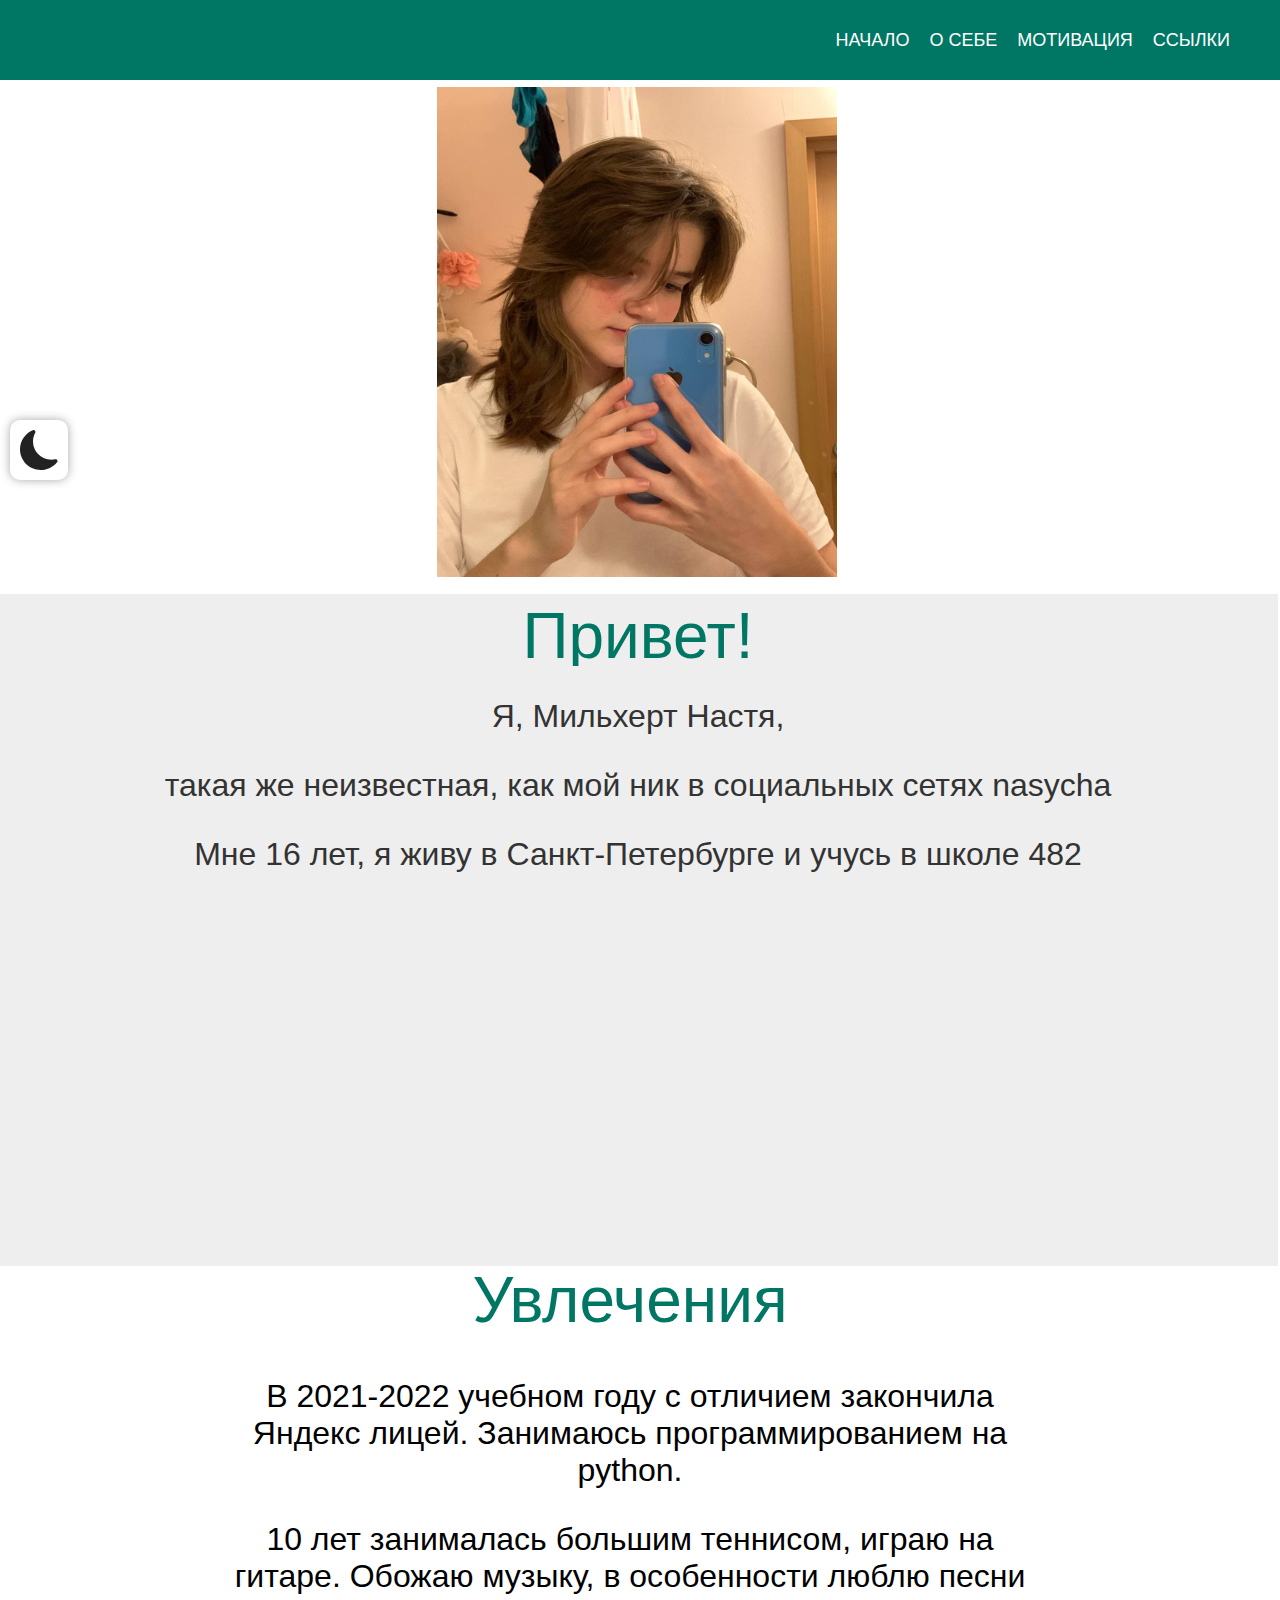
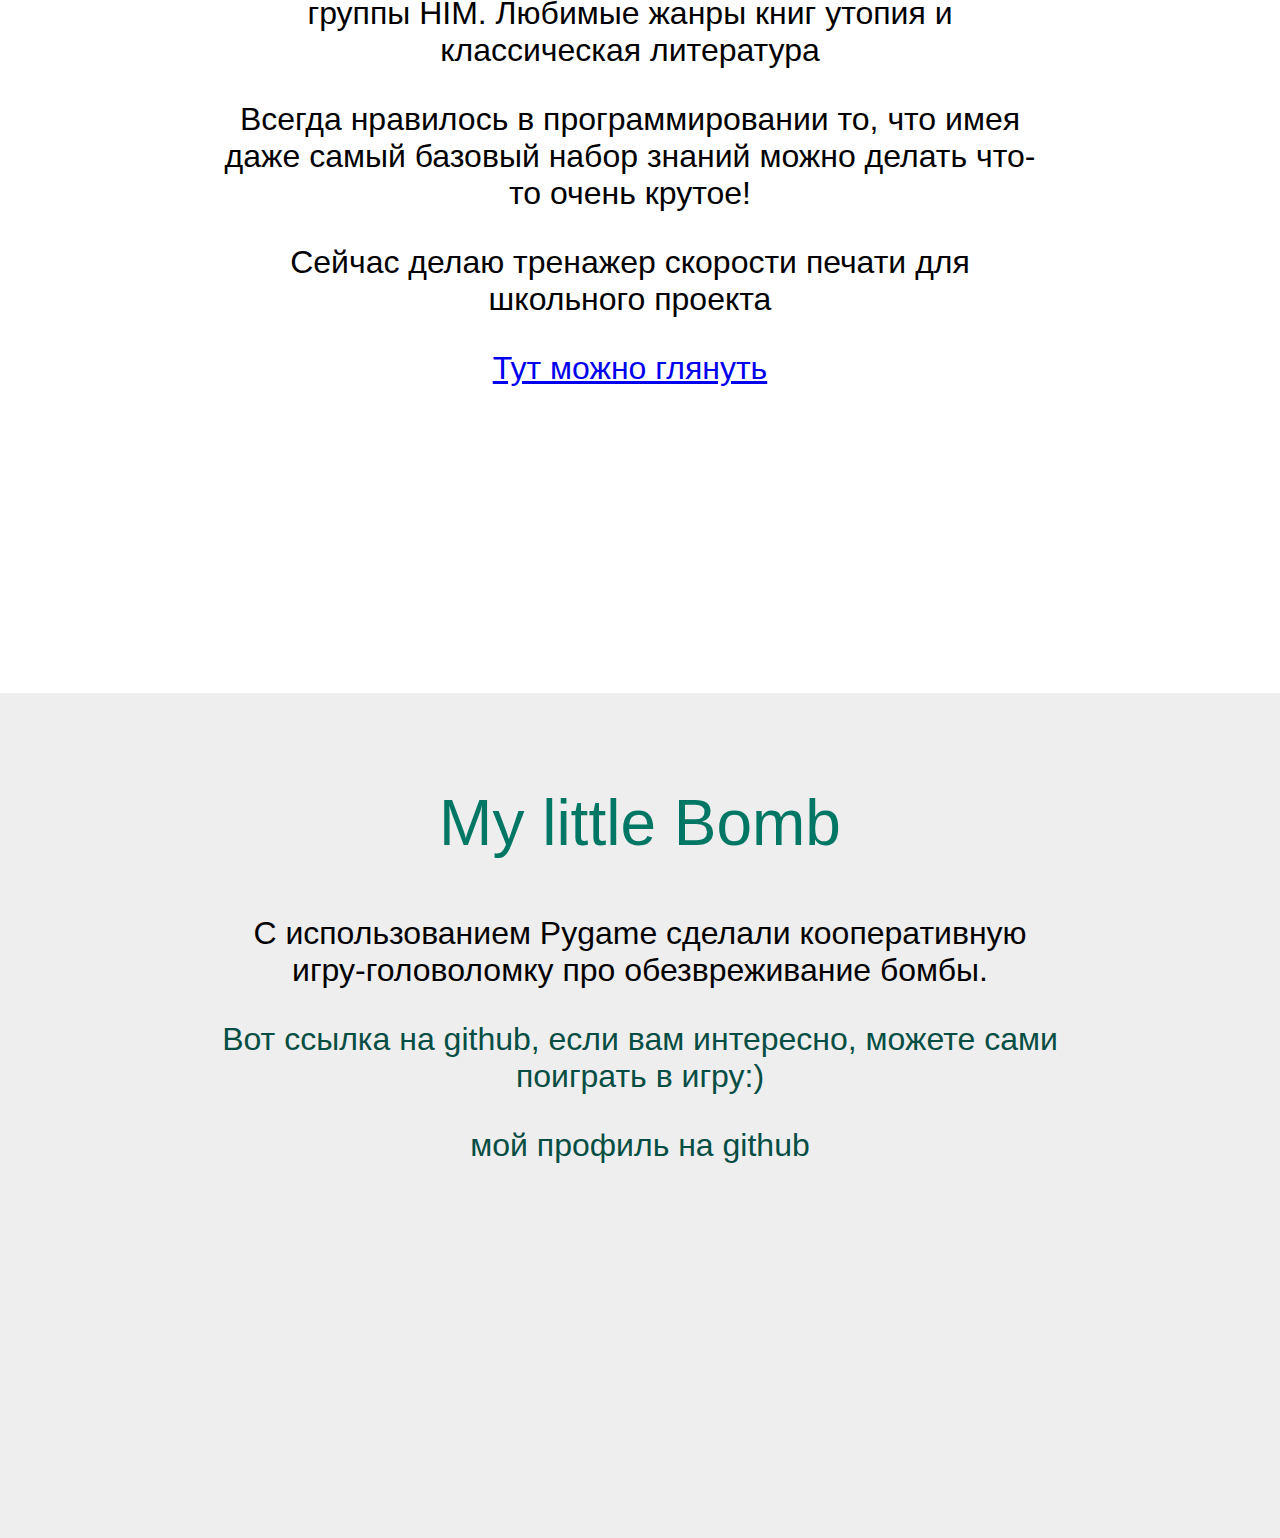
<file: index.html>
<!DOCTYPE html>
<html lang="en">
<head>
    <meta charset="UTF-8">
    <meta http-equiv="X-UA-Compatible" content="IE=edge">
    <meta name="viewport" content="width=device-width">
    <link rel="stylesheet" href="two.css">
    <link rel="stylesheet" title="theme" href="theme-light.css">
    <title>Настя Мильхерт</title>
</head>
<body>
        <div class="theme">
            <svg class="changeTheme" data-theme="light" width="40" height="40" viewBox="0 0 40 40" fill="#ffffff" xmlns="http://www.w3.org/2000/svg"> <path d="M20 30C22.6522 30 25.1957 28.9464 27.0711 27.0711C28.9464 25.1957 30 22.6522 30 20C30 17.3478 28.9464 14.8043 27.0711 12.9289C25.1957 11.0536 22.6522 10 20 10C17.3478 10 14.8043 11.0536 12.9289 12.9289C11.0536 14.8043 10 17.3478 10 20C10 22.6522 11.0536 25.1957 12.9289 27.0711C14.8043 28.9464 17.3478 30 20 30V30ZM20 0C20.3315 0 20.6495 0.131696 20.8839 0.366117C21.1183 0.600537 21.25 0.918479 21.25 1.25V6.25C21.25 6.58152 21.1183 6.89946 20.8839 7.13388C20.6495 7.3683 20.3315 7.5 20 7.5C19.6685 7.5 19.3505 7.3683 19.1161 7.13388C18.8817 6.89946 18.75 6.58152 18.75 6.25V1.25C18.75 0.918479 18.8817 0.600537 19.1161 0.366117C19.3505 0.131696 19.6685 0 20 0V0ZM20 32.5C20.3315 32.5 20.6495 32.6317 20.8839 32.8661C21.1183 33.1005 21.25 33.4185 21.25 33.75V38.75C21.25 39.0815 21.1183 39.3995 20.8839 39.6339C20.6495 39.8683 20.3315 40 20 40C19.6685 40 19.3505 39.8683 19.1161 39.6339C18.8817 39.3995 18.75 39.0815 18.75 38.75V33.75C18.75 33.4185 18.8817 33.1005 19.1161 32.8661C19.3505 32.6317 19.6685 32.5 20 32.5V32.5ZM40 20C40 20.3315 39.8683 20.6495 39.6339 20.8839C39.3995 21.1183 39.0815 21.25 38.75 21.25H33.75C33.4185 21.25 33.1005 21.1183 32.8661 20.8839C32.6317 20.6495 32.5 20.3315 32.5 20C32.5 19.6685 32.6317 19.3505 32.8661 19.1161C33.1005 18.8817 33.4185 18.75 33.75 18.75H38.75C39.0815 18.75 39.3995 18.8817 39.6339 19.1161C39.8683 19.3505 40 19.6685 40 20ZM7.5 20C7.5 20.3315 7.3683 20.6495 7.13388 20.8839C6.89946 21.1183 6.58152 21.25 6.25 21.25H1.25C0.918479 21.25 0.600537 21.1183 0.366117 20.8839C0.131696 20.6495 0 20.3315 0 20C0 19.6685 0.131696 19.3505 0.366117 19.1161C0.600537 18.8817 0.918479 18.75 1.25 18.75H6.25C6.58152 18.75 6.89946 18.8817 7.13388 19.1161C7.3683 19.3505 7.5 19.6685 7.5 20ZM34.1425 5.8575C34.3768 6.09191 34.5085 6.40979 34.5085 6.74125C34.5085 7.07271 34.3768 7.39059 34.1425 7.625L30.6075 11.1625C30.4913 11.2786 30.3533 11.3706 30.2016 11.4333C30.0498 11.4961 29.8871 11.5283 29.7229 11.5282C29.3912 11.528 29.0731 11.396 28.8387 11.1612C28.7227 11.045 28.6307 10.9071 28.5679 10.7553C28.5052 10.6035 28.4729 10.4409 28.4731 10.2766C28.4733 9.94491 28.6053 9.62689 28.84 9.3925L32.375 5.8575C32.6094 5.62316 32.9273 5.49152 33.2588 5.49152C33.5902 5.49152 33.9081 5.62316 34.1425 5.8575V5.8575ZM11.16 28.84C11.3943 29.0744 11.526 29.3923 11.526 29.7237C11.526 30.0552 11.3943 30.3731 11.16 30.6075L7.625 34.1425C7.38925 34.3702 7.07349 34.4962 6.74575 34.4933C6.418 34.4905 6.10449 34.359 5.87273 34.1273C5.64097 33.8955 5.50951 33.582 5.50666 33.2543C5.50381 32.9265 5.6298 32.6108 5.8575 32.375L9.3925 28.84C9.62691 28.6057 9.94479 28.474 10.2762 28.474C10.6077 28.474 10.9256 28.6057 11.16 28.84V28.84ZM34.1425 34.1425C33.9081 34.3768 33.5902 34.5085 33.2588 34.5085C32.9273 34.5085 32.6094 34.3768 32.375 34.1425L28.84 30.6075C28.6123 30.3717 28.4863 30.056 28.4892 29.7282C28.492 29.4005 28.6235 29.087 28.8552 28.8552C29.087 28.6235 29.4005 28.492 29.7282 28.4892C30.056 28.4863 30.3717 28.6123 30.6075 28.84L34.1425 32.375C34.3768 32.6094 34.5085 32.9273 34.5085 33.2588C34.5085 33.5902 34.3768 33.9081 34.1425 34.1425ZM11.16 11.1625C10.9256 11.3968 10.6077 11.5285 10.2762 11.5285C9.94479 11.5285 9.62691 11.3968 9.3925 11.1625L5.8575 7.625C5.73811 7.50969 5.64288 7.37176 5.57737 7.21926C5.51186 7.06675 5.47738 6.90273 5.47594 6.73675C5.47449 6.57078 5.50612 6.40618 5.56897 6.25256C5.63182 6.09894 5.72464 5.95937 5.84201 5.84201C5.95937 5.72464 6.09894 5.63182 6.25256 5.56897C6.40618 5.50612 6.57078 5.47449 6.73675 5.47594C6.90273 5.47738 7.06675 5.51186 7.21926 5.57737C7.37176 5.64288 7.50969 5.73811 7.625 5.8575L11.16 9.3925C11.2764 9.50861 11.3688 9.64655 11.4318 9.79842C11.4948 9.95028 11.5272 10.1131 11.5272 10.2775C11.5272 10.4419 11.4948 10.6047 11.4318 10.7566C11.3688 10.9084 11.2764 11.0464 11.16 11.1625V11.1625Z" fill="#ffffff"></path></svg>
            <svg class="changeTheme" data-theme="dark" width="38" height="40" viewBox="0 0 38 40" fill="#181717" xmlns="http://www.w3.org/2000/svg" style="display: block;"> <path d="M15 0.695136C15.244 0.991667 15.3935 1.35457 15.4292 1.73694C15.4648 2.11932 15.385 2.5036 15.2 2.84014C13.7546 5.49382 12.9998 8.46837 13.005 11.4901C13.005 21.5426 21.2 29.6826 31.3 29.6826C32.6175 29.6826 33.9 29.5451 35.1325 29.2826C35.5103 29.2008 35.9039 29.2321 36.264 29.3726C36.6241 29.5131 36.9349 29.7566 37.1575 30.0726C37.3925 30.4013 37.5123 30.7983 37.4983 31.2021C37.4842 31.6058 37.3372 31.9936 37.08 32.3051C35.1192 34.7137 32.6456 36.6544 29.8396 37.9856C27.0335 39.3168 23.9658 40.0051 20.86 40.0001C9.335 40.0001 0 30.7151 0 19.2751C0 10.6651 5.285 3.28014 12.81 0.150136C13.1848 -0.00828447 13.601 -0.0407995 13.9959 0.057475C14.3908 0.15575 14.7431 0.379507 15 0.695136V0.695136Z" fill="#222222"></path></svg>
        </div>
        <div class="wrapper">
            <header class="header">
                <div class="container">
                    <div class="header_body">
                        <a href="#" class="header_logo">
                            <img scr="image.jpg" alt="">
                        </a>
                        <div class="header_burger">
                            <span></span>
                        </div>
                        <nav class="header_menu">
                            <ul class="header_list">
                                <li>
                                    <a href="#start" class="header_link">Начало</a>
                                </li>
                                <li>
                                    <a href="#about" class="header_link">О себе</a>
                                </li>
                                <li>
                                    <a href="#motivation" class="header_link">Мотивация</a>
                                </li>
                                <li>
                                    <a href="#github" class="header_link">Ссылки</a>
                                </li>
                            </ul>
                        </nav>
                    </div>
                </div>
            </header>
            <div class="content">
                <div class="container">
                    <div class="content_text">
                        <p></p>
                    </div>
                </div>
            </div>
        </div>
        <div class="img">
            <!-- <img src="img/my_photo.jpg" class="my_photo"> -->
            <img src="./me_2.jpg" class="my_photo">
            <p class="img1"></p>
        </div>
        <div class="about_me">
            <h1 class="hello" id="start">Привет!</h1>
            <div class="text">
                <p>Я, Мильхерт Настя,  </p>
                <p>такая же неизвестная, как мой ник в социальных сетях nasycha</p>
                <p>Мне 16 лет, я живу в Санкт-Петербурге и учусь в школе 482</p>
            </div>
        </div>
        <div class="img2">
            <h1 class="text_2" id="about">Увлечения</h1>
            <div class="text_3">
                <p class="img_text">В 2021-2022 учебном году с отличием закончила Яндекс лицей. Занимаюсь программированием на python.</p>
                <p class="img_text" id="motivation">10 лет занималась большим теннисом, играю на гитаре. Обожаю музыку, в особенности люблю песни группы HIM. Любимые жанры книг утопия и классическая литература</p>
                <p>Всегда нравилось в программировании то, что имея даже самый базовый набор знаний можно делать что-то очень крутое!</p>
                <p>Сейчас делаю тренажер скорости печати для школьного проекта</p>
                <a href="https://github.com/Nasycha/sql_progect"class="ssilka">Тут можно глянуть</a>
            </div>
        </div>
            <div class="team">
            <h1 class="team_zag" id="github">My little Bomb</h1>
            <div class="team_text">  
                <p></p>
                <p>С использованием Pygame сделали кооперативную игру-головоломку про обезвреживание бомбы.</p>
                <a href="https://github.com/Jubastik/MyLittleBomb" class="ssilka">Вот ссылка на github, если вам интересно, можете сами поиграть в игру:) </a>
                <p></p>
                <a href="https://github.com/Nasycha" class="ssilka2">мой профиль на github</a>
            </div>
        </div>
        <script src="two.js"></script>
        <script src="burger.js"></script>
</body>
</html>
</file>
<file: two.css>
.theme {
    position: fixed;
    cursor: pointer;
    top: 50%;
    left: 10px;
    transform: translateY(-50%);
    padding: 10px;
    background: #ffffff;
    border-radius: 10px;
    box-shadow: 0 0 10px rgba(39,38,40,0.4);
    z-index: 4;
}
.theme svg {
    cursor: pointer;
}
.container{
    max-width: 1180px;
    margin: 0px auto;
    padding: 0px 10px;
}
.header{
    position: fixed;
    width: 100%;
    top: 0;
    left: 0;
    z-index: 50;
}
.header_logo{
    flex: 0 0 60px;
    border-radius: 50%;
    overflow: hidden;
}
.header_logo img{
    max-width: 100%;
    display: block;
}
.header:before{
    content:'' ;
    position: absolute;
    top: 0;
    left: 0;
    width: 100%;
    height: 100%;
    background-color: #007765;
    z-index: 2;
}
.header_body{
    position: relative;
    display: flex;
    justify-content: space-between;
    height: 80px;
    align-items: center;
}
.header_list{
    display: flex;
    position: relative;
    z-index: 5;
}
.header_list li{
    color: #ffffff;
    list-style: none;
    margin:  0px 0px 0px 20px;
    z-index: 5;
}
.header_link{
    color: #FFFFFF;
    text-transform: uppercase;
    font-size: 18px;
    text-decoration: none;
}
.head1 {
    position: fixed;
    top: 28px;
    left: 280px;
    width: 140px;
    height: 30px;
}

.img {
    text-align: center;
    position: absolute;
    width: 100%;
    height: 600px;
    left: 0px;
    top: 80px;
}
.my_photo {
    text-align: center;
    margin-left: auto;
    margin-right: auto;
    width: 400px;
    height: 490px;
    margin: 7px 7px 7px 0px;
}
.img1 {
    
    font-family: sans-serif;
    font-weight: 500;
    font-size: 72px;
    line-height: 84px;
    text-align: center;
    color: white;
}
p {
    font-family: sans-serif;
}
h1 {
    font-family: sans-serif;
}
a {
    font-family: sans-serif;
}
.hello {
    font-family: sans-serif;
    position: absolute;
    width: 100%;
    height: 100px;
    left: 0px;
    top: 535px;
    font-weight: 500;
    font-size: 64px;
    line-height: 84px;
    
    text-align: center;
    
    color: #007765;
    
}
.about_me{
    margin-left: -10px;
    width: 100%;
    position: absolute;
}
.text {
    width: 100%;
    text-align: center;
    position: absolute;
    height: 600px;
    top: 650px;
    font-weight: normal;
    font-size: 32px;
    line-height: 37px;
    color: #000000;
} 
.text_3 {
    font-size: 5vmax; 
    margin: 20px;
    text-align: center;
    position: absolute;
    left: 200px;
    right: 200px;
    height: 488px;
    top: 120px;
    font-weight: normal;
    font-size: 32px;
    line-height: 37px;
    color: #000000;
}  
.img2 {
    margin-left: -10px;
    width: 100%;
    position: absolute;
    height: 1200px;
    left: 0px;
    top: 1206px;
}

.team_hobbies {
    position: absolute;
    width: 115px;
    height: 115px;
    left: 200px;
    top: 1889px;
    float: right;

    background: #EEEEEE;
}
.text_2 {
    position: absolute;
    width: 100%;
    height: 75px;
    top: 50px;
    font-weight: 500;
    font-size: 64px;
    line-height: 75px;
    text-align: center; 
    margin: 7px 7px 7px 0;
    color: #007765;
}
.about_hobbies{
    margin: 20px;
    text-align: center;
    position: absolute;
    left: 200px;
    right: 200px;
    height: 488px;
    top: 170px;
    font-weight: normal;
    font-size: 32px;
    line-height: 37px;
    color: #000000;
}
.team {
    position: absolute;
    width: 100%;
    height: 845px;
    left: 0px;
    top: 2293px;

    background: #EEEEEE;
}
.team_zag {
    position: absolute;
    width: 100%;
    height: 75px;
    top: 50px;
    font-weight: 500;
    font-size: 64px;
    line-height: 75px;
    text-align: center;
    color: #007765;
}
.team_text{
    margin: 20px;
    text-align: center;
    position: absolute;
    left: 200px;
    right: 200px;
    height: 488px;
    top: 170px;
    font-weight: normal;
    font-size: 32px;
    line-height: 37px;
    color: #000000;
}
.end {
    margin: 20px;
    text-align: center;
    position: absolute;
    left: 200px;
    right: 200px;
    height: 488px;
    top: 170px;
    font-weight: normal;
    font-size: 14px;
    line-height: 37px;
    color: #000000;
}
.team_text a{
    color: #064e43;
    text-decoration: none;
}
.team_text a:hover{
    text-decoration: underline;
}
.end {
    position: absolute;
width: 100%;
height: 176px;
left: 0px;
top: 3100px;
background: #333333;
}
.end_text {
    position: absolute;
width: 540px;
height: 64px;
left: 450px;
top: 50px;
font-size: 16px;
line-height: 21px;
text-align: center;
color: #FFFFFF;
}
.header_burger {
    display: none;
}
@media (max-width:850px) {
    .my_photo{
        width: 300px;
        height: 390px;
    }
    .hello{
        font-size: x-large;
    }
    .text_2{
        font-size: x-large;
    }
    .team_zag{
        font-size: x-large;
    }
    p {
        font-family: sans-serif;
        font-size: 42%;
    }
    a {
        font-family: sans-serif;
        font-size: 42%;
    }
      body.lock {
        overflow: hidden;
      }
      .header_burger.active:before{
          transform: rotate(45deg);
      }
      .header_burger.active:after{
        transform: rotate(-45deg);
        bottom: 9px;
        top: 9px;
        }
      .header_body{
          height: 50px;
      }
      .header_burger{
        display: block;
        position: relative;
        width: 30px;
        height: 20px;
        z-index: 3;

      }
      .header_burger span{
          position: absolute;
          background-color: #FFFFFF;
          left: 0;
          width: 100%;
          height: 2px;
          top: 9px;
          transition: all 0.3s ease 0s;
      }
      .header_burger:before{
        content: '';
        background-color: #FFFFFF;
        position: absolute;
        width: 100%;
        height: 2px;
        left: 0;
        transition: all 0.3s ease 0s; 
      }
      .header_burger:after{
        content: '';
        background-color: #FFFFFF;
        position: absolute;
        width: 100%;
        height: 2px;
        left: 0;
        transition: all 0.3s ease 0s;
      }
      .header_burger:before{
          top: 0;
      }
      .header_burger:after{
          bottom: 0;
      }
      .header_burger.active span{
          background-color: peru;
          transform: scale(0);
      }
      .header_menu {
          position: fixed;
          top: -100%;
          left: 0;
          width: 100%;
          height: 100%;
          overflow: auto;
          transition: all 0.3s ease 0s;
          background-color: #222426;
          padding: 70px 10px 20px 10px;
      }
      .header_menu.active{
          top: 0;
      }
      .header_list{
          display: block;
      }
      .header_list li{
          margin: 0px 0px 20px 0px;
      }
      .header_link{
          font-size: 24px;
      }
      
    }
@media  (max-width:700px){
    .my_photo{
        width: 300px;
        height: 370px;
    }
    p {
        font-family: sans-serif;
        line-height: 15px;
        font-size: 12px;
    }
    a {
        font-family: sans-serif;
        line-height: 15px;
        font-size: 12px;
    }
    .team_text{
        font-family: sans-serif;
        font-size: 12px;
        line-height: 15px;
    }
}
@media  (max-width:502px){
    .my_photo{
        width: 300px;
        height: 370px;
    }
    p {
        font-family: sans-serif;
        line-height: 10px;
        font-size: 8px;
    }
    a {
        font-family: sans-serif;
        line-height: 10px;
        font-size: 8px;
    }
    .team_text{
        font-family: sans-serif;
        line-height: 10px;
        font-size: 8px;
    }
}
</file>
<file: theme-light.css>
.body{
    background-color: #f3f1f1;
}
.theme {
    box-shadow: 0 0 10px rgba(39,38,40,0.4);
}
.header:before{
    background-color: #007765;
}
.header_link{
    color: #FFFFFF;
}
.hello{
    background-color: #eeeeee;
}

.img1 {
    color: white;
}
.hello {
    color: #007765;
    
}
.text {
    background-color:#eeeeee;
    color: #333333;
} 
.text_3 {
    color: #000000;
}  
.team_hobbies {
    background: #EEEEEE;
}
.text_2 {
    color: #007765;
}
.about_hobbies{
    color: #000000;
}
.team {
    background: #EEEEEE;
}
.team_zag {
    color: #007765;
}
.team_text{
    color: #000000;
}
.end {
    color: #000000;
}
.team_text a{
    color: #064e43;
}
.end {
background: #333333;
}
.end_text {
color: #FFFFFF;
}

  @media (max-width:767px) {
      
      .header_burger span{
          background-color: #FFFFFF;
      }
      .header_burger:before,
      .header_burger:after{
        background-color: #FFFFFF;
      }
      .header_burger.active span{
          background-color: peru;
      }
      .header_menu {
          background-color: #222426;
      }
      
  }

.change-theme[data-theme='dark']{
    display: block;
}
  
.change-theme[data-theme='light']{
    display: none;
}
</file>
